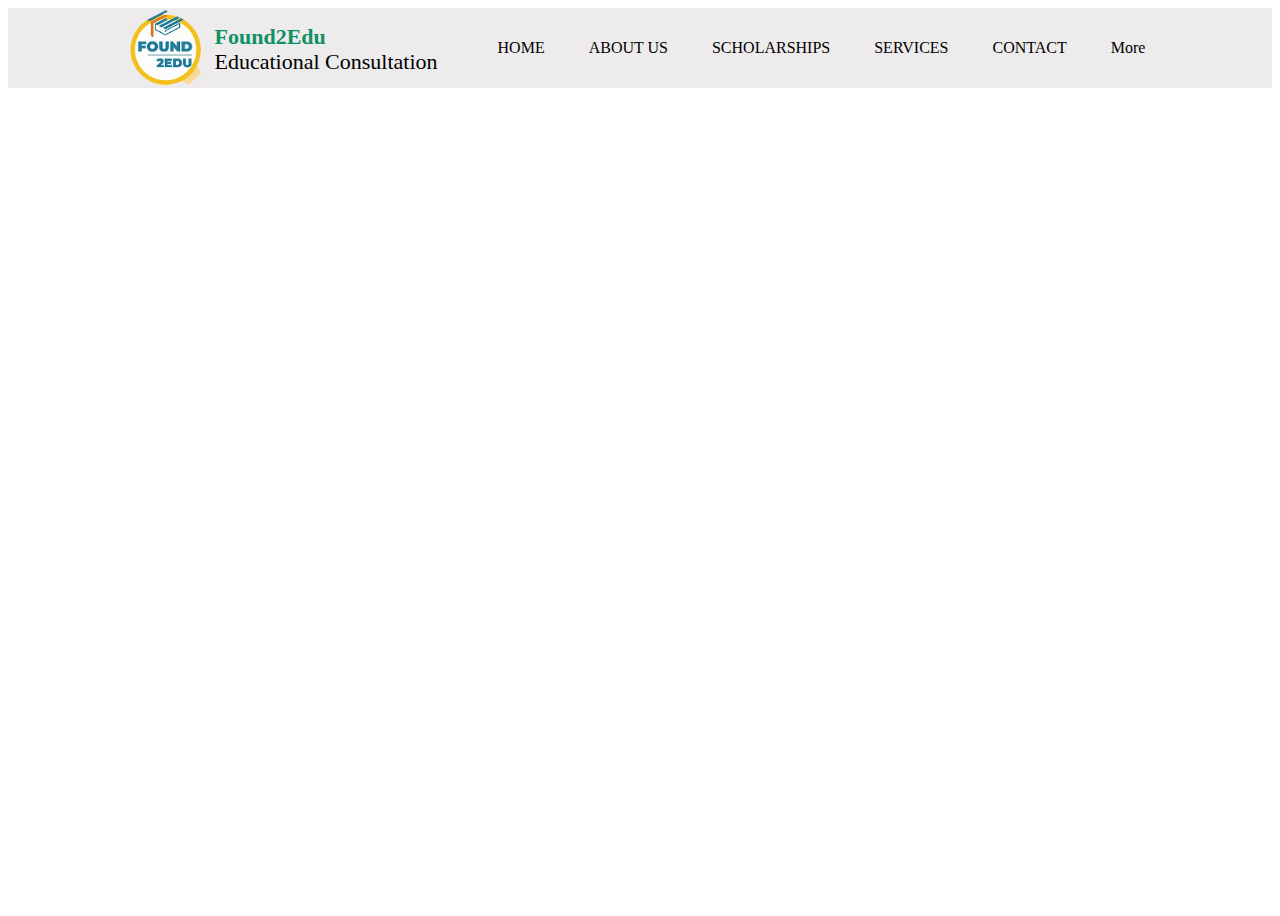
<file: index.html>
<!DOCTYPE html>
<html lang="en">
<head>
    <meta charset="UTF-8">
    <meta name="viewport" content="width=device-width, initial-scale=1.0">
    <link rel="stylesheet" href="home.css">
    <title>Document</title>
</head>
<body>
    <div class="banner">
        <div class="navbar">
            <img src="./image/logoo.png" alt="" class="logo">
            <div class="topmenu">
                <p class="p1">Found2Edu</p>
                <p class="p2">Educational Consultation</p>
            </div>
            <ul>
                <li><a href="#">HOME</a></li>
                <li><a href="#">ABOUT US</a></li>
                <li><a href="#">SCHOLARSHIPS</a></li>
                <li><a href="#">SERVICES</a></li>
                <li><a href="#">CONTACT</a></li>
                <li><a href="#">More</a></li>
                
            </ul>
        </div>
    </div>
</body>
</html>
</file>
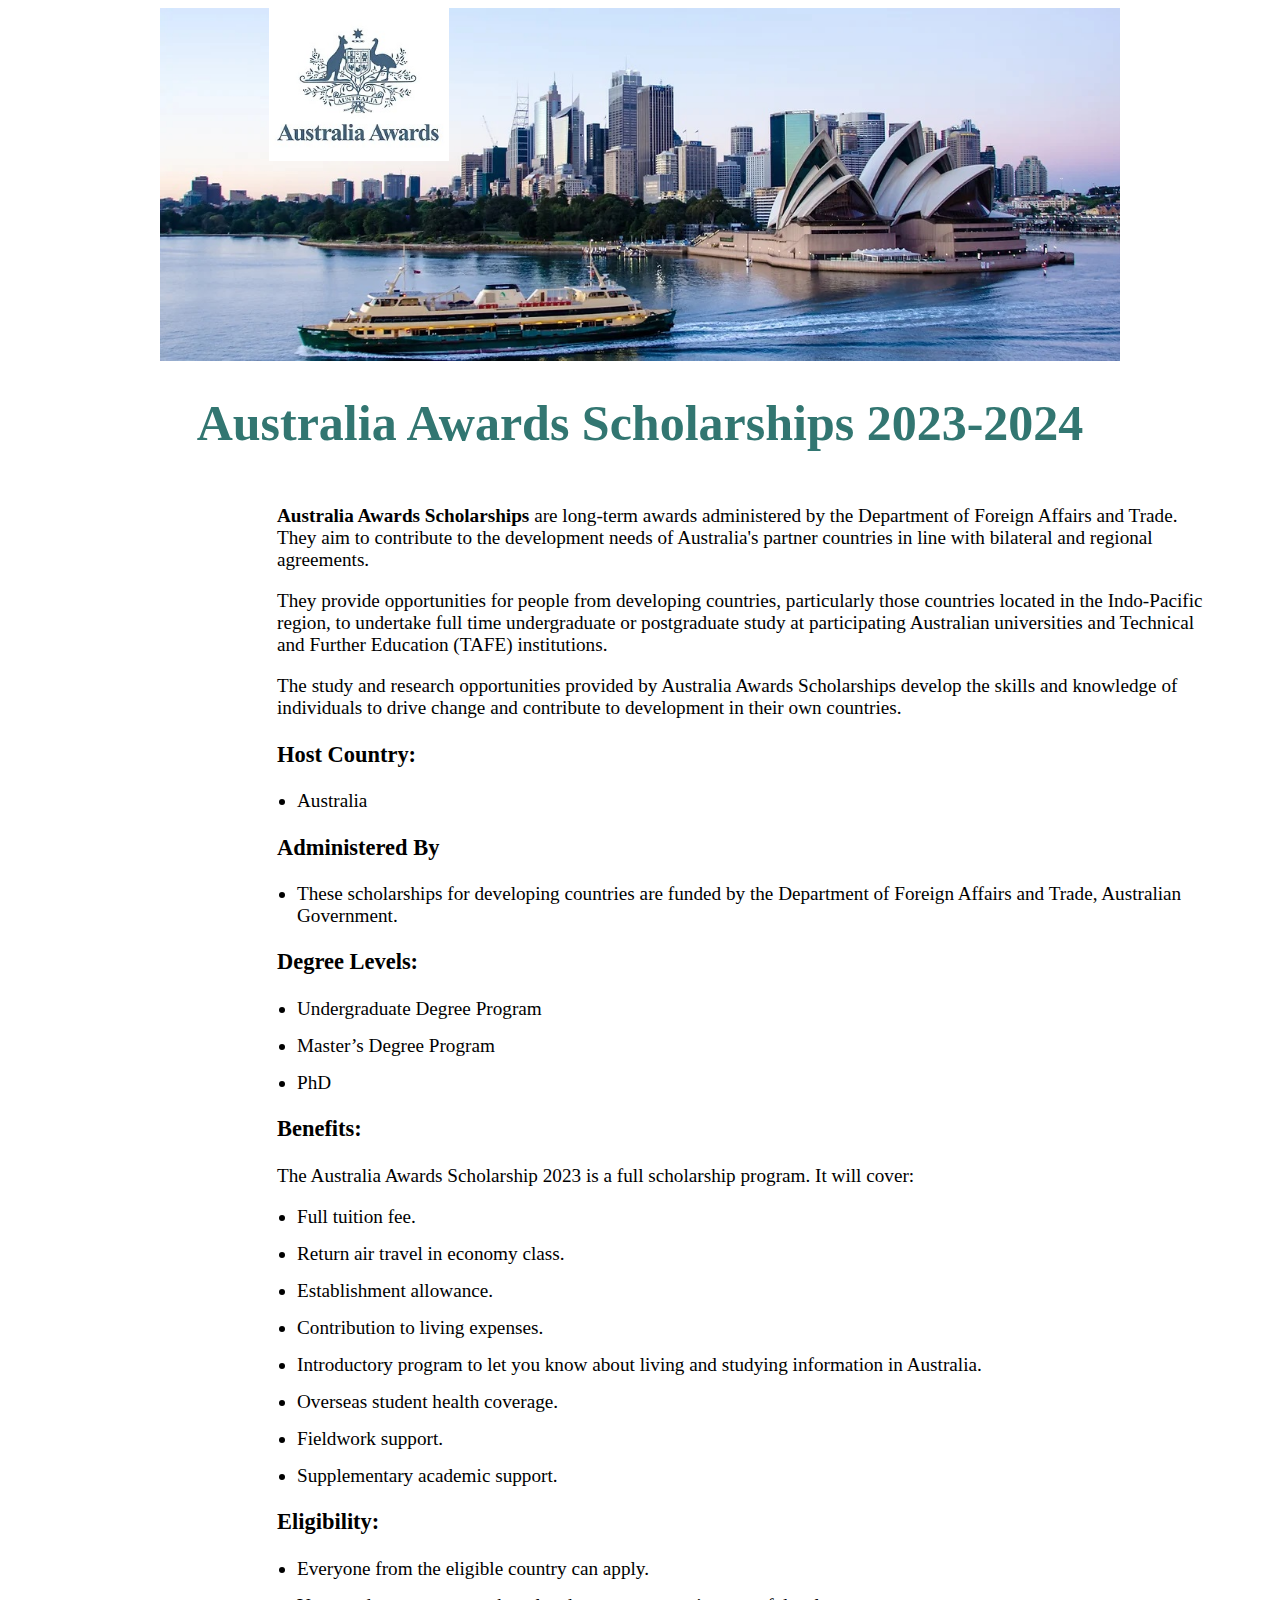
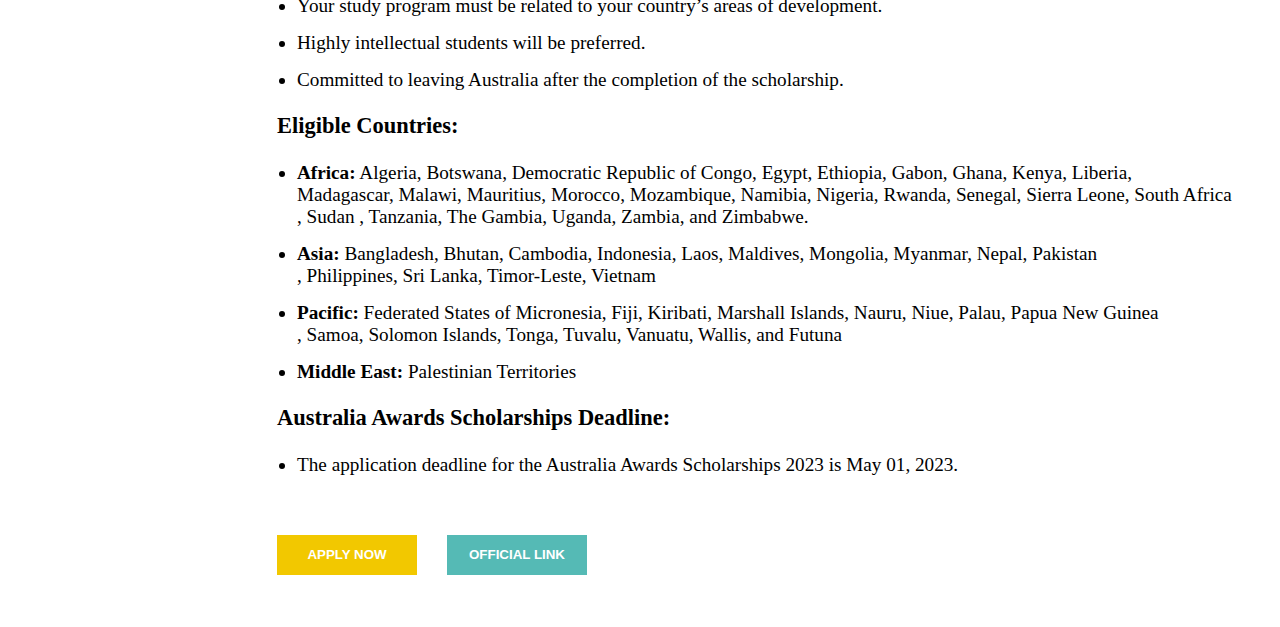
<file: aus.html>
<!DOCTYPE html>
<html lang="en">
<head>
    <meta charset="UTF-8">
    <meta name="viewport" content="width=device-width, initial-scale=1.0">
    <link rel="stylesheet" href="./aus.css">
    <title>Document</title>
</head>
<body>
    <div class="container">
        <img src="./image/Aus.jpg" alt="" class="auspicbig">
        <div class="auspic"> <img src="./image/auspic.jpg" alt="" class="auspicmini" ></div>
    </div>
    <div class="label">
        <h1 class="AW"> Australia Awards Scholarships 2023-2024 </h1>
    </div>
    <div class="label2">
        <p><b>Australia Awards Scholarships</b> are long-term awards administered by the Department of Foreign Affairs and Trade. <br>
            They aim to contribute to the development needs of Australia's partner countries in line with bilateral and regional <br> agreements.</p>
            
            <p>They provide opportunities for people from developing countries, particularly those countries located in the Indo-Pacific <br> region, to undertake full time undergraduate or postgraduate study at participating Australian universities and Technical <br> and Further Education (TAFE) institutions.</p>
            
            <p>The study and research opportunities provided by Australia Awards Scholarships develop the skills and knowledge of <br> individuals to drive change and contribute to development in their own countries.</p>
            
    </div>
    <div class="label3">
        <h3>Host Country:</h3>
        <li>Australia</li>
        <h3>Administered By</h3>
        <li>These scholarships for developing countries are funded by the Department of Foreign Affairs and Trade, Australian <br>Government.</li>
        <h3>Degree Levels:</h3>
        <li>Undergraduate Degree Program</li>
        <li>Master’s Degree Program</li>
        <li>PhD</li>
        <h3>Benefits:</h3>
        <p>The Australia Awards Scholarship 2023 is a full scholarship program. It will cover:</p>
        <li>Full tuition fee.</li>
        <li>Return air travel in economy class.</li>
        <li>Establishment allowance.</li>
        <li>Contribution to living expenses.</li>
        <li>Introductory program to let you know about living and studying information in Australia.</li>
        <li>Overseas student health coverage.</li>
        <li>Fieldwork support.</li>
        <li>Supplementary academic support.</li>
        <h3>Eligibility:</h3>
        <li>Everyone from the eligible country can apply.</li>
        <li>Your study program must be related to your country’s areas of development.</li>
        <li>Highly intellectual students will be preferred.</li>
        <li>Committed to leaving Australia after the completion of the scholarship.</li>
        <h3>Eligible Countries:</h3>
        <li><b>Africa:</b> Algeria, Botswana, Democratic Republic of Congo, Egypt, Ethiopia, Gabon, Ghana, Kenya, Liberia,<br> Madagascar, Malawi, Mauritius, Morocco, Mozambique, Namibia, Nigeria, Rwanda, Senegal, Sierra Leone, South Africa <br>, Sudan , Tanzania, The Gambia, Uganda, Zambia, and Zimbabwe.</li>
        <li><b>Asia:</b> Bangladesh, Bhutan, Cambodia, Indonesia, Laos, Maldives, Mongolia, Myanmar, Nepal, Pakistan <br>, Philippines, Sri Lanka, Timor-Leste, Vietnam</li>
        <li><b>Pacific:</b> Federated States of Micronesia, Fiji, Kiribati, Marshall Islands, Nauru, Niue, Palau, Papua New Guinea <br>, Samoa, Solomon Islands, Tonga, Tuvalu, Vanuatu, Wallis, and Futuna</li>
        <li><b>Middle East:</b> Palestinian Territories</li>
        <h3>Australia Awards Scholarships Deadline:</h3>
        <li>The application deadline for the Australia Awards Scholarships 2023 is May 01, 2023.</li>
        <br>
        <br>
        <div class="btn">
            <button class="btn1"><b>APPLY NOW</b></button>
            <button class="btn2"><b>OFFICIAL LINK</b></button>
        </div>
        <br><br>


    </div>
</body>
</html>
</file>
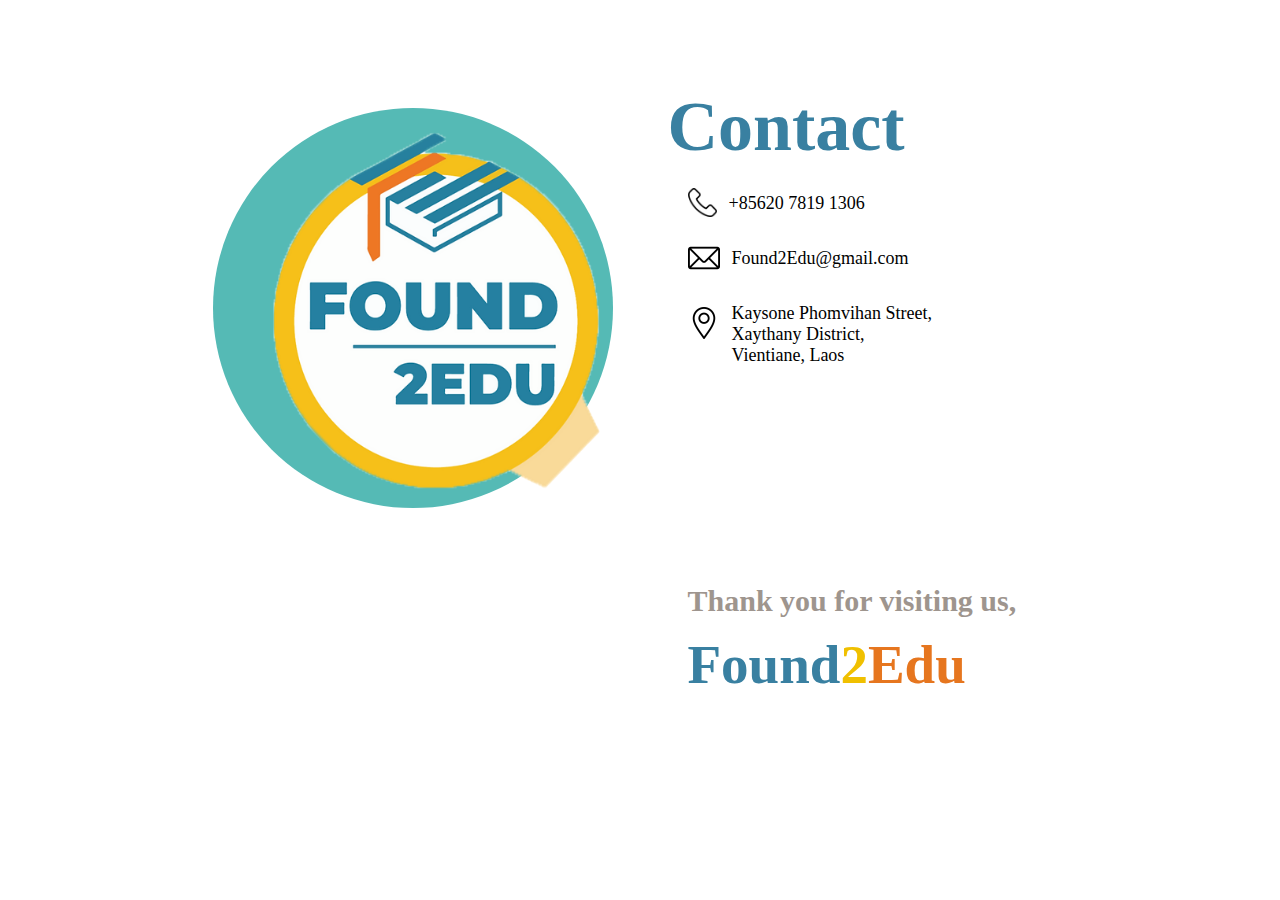
<file: contact.html>
<!DOCTYPE html>
<html lang="en">
<head>
    <meta charset="UTF-8">
    <meta name="viewport" content="width=device-width, initial-scale=1.0">
    <link rel="stylesheet" href="./contact.css">
    <title>Document</title>
</head>
<body>
    <div class="container">
        <div class="pic"> <img src="./image/Found2edu-logo.png" alt=""></div>
        <div class="label">
            <div class="labelin"><H1 class="ch1">Contact</H1></div>
            <div class="labelin2">
                <a href="#"><img src="./image/telephone.png" alt=""></a>
                <p>+85620 7819 1306</p>
            </div>
            <div class="labelin3">
                <a href="#"><img src="./image/email.png" alt=""></a>
                <p>Found2Edu@gmail.com</p>
            </div>
            <div class="labelin4">
                <a href="#"><img src="./image/location.png" alt=""></a>
                <p>Kaysone Phomvihan Street,<br>
                    Xaythany District,<br>
                    Vientiane, Laos</p>
            </div>
            <div class="labelbt1">
                <h2>Thank you for visiting us,</h2>
            </div>
            <div class="labelbt2">
                <h1 class="one">Found</h1>
                <h1 class="two">2</h1>
                <h1 class="three">Edu</h1>
            </div>
        </div>
    </div>
</body>
</html>
</file>
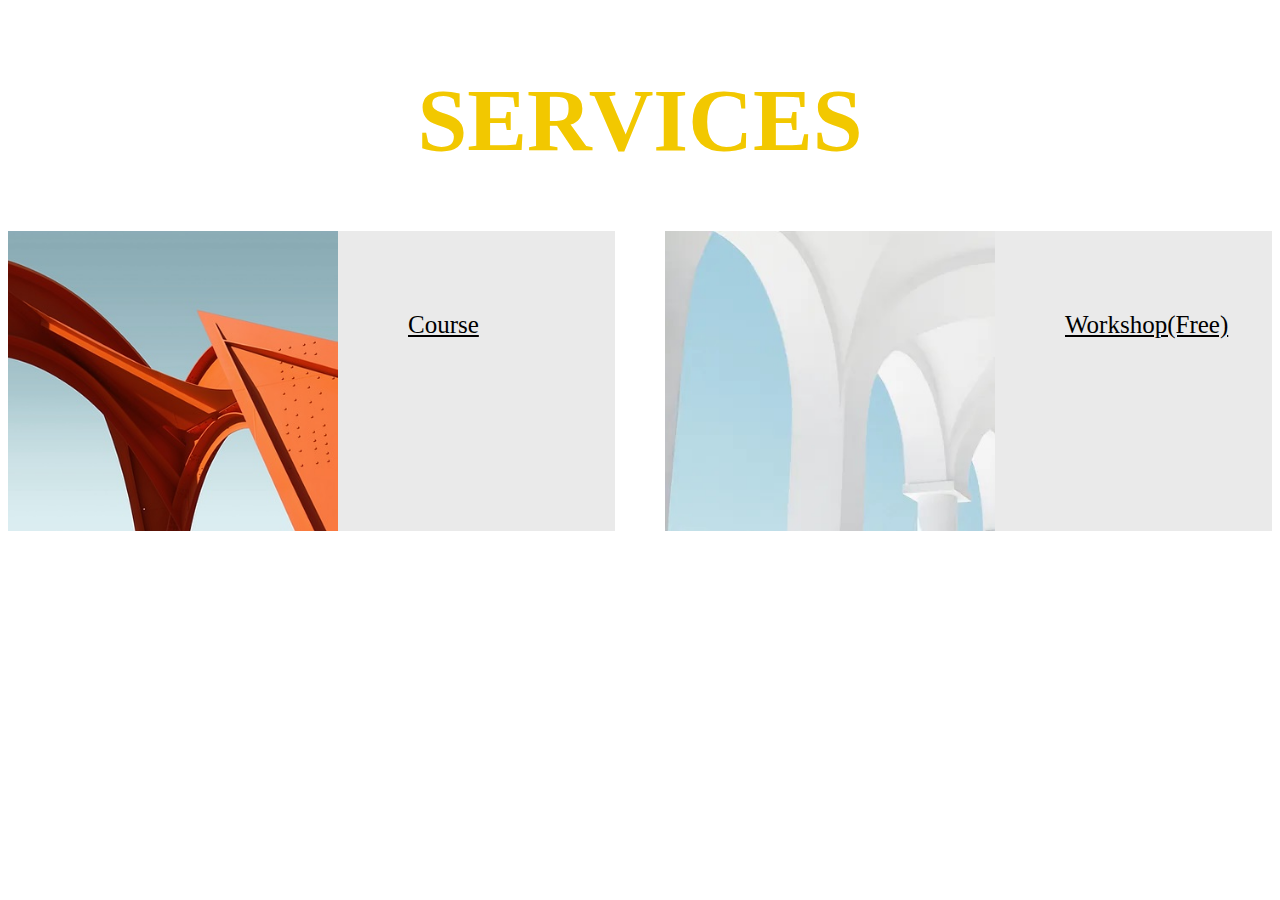
<file: services.html>
<!DOCTYPE html>
<html lang="en">
<head>
    <meta charset="UTF-8">
    <meta name="viewport" content="width=device-width, initial-scale=1.0">
    <link rel="stylesheet" href="./services.css">
    <title>Document</title>
</head>
<body>
    <div class="container">
        <div class="label"> <h1>SERVICES</h1></div>
        <div class="label2">
            <div class="pic1" id="pic">
                <img src="./image/Coures.jpg" alt="">
                <div class="alink"><a href="#">Course</a></div>
                
            </div>
            <div class="pic2" id="pic"> <img src="./image/workshop.jpg" alt="">
                <div class="alink2"><a href="#">Workshop(Free)</a></div></div>
        </div>
    </div>
</body>
</html>
</file>
<file: home.css>
.banner{
    width: 100%;
    height: 100vh;
}
.navbar{
    background-color: rgb(237, 235, 235);
    width: 100%;
    height: 10px;
    margin: auto;
    padding: 35px 0;
    display: flex;
    align-items: center;
    justify-content: center;
    
}
.navbar ul li{
    list-style: none;
    display: inline-block;
    margin: 0 20px;
}
.logo{
    width: 100px;
    cursor: pointer;   
}
.p1{
    font-weight: bold;
    font-size: 22px;
    color: rgb(15, 145, 102);
    position: absolute;
    margin-top: 25px;
    
}
.p2{
    font-size: 22px;
    margin-top:50px;
}
.navbar ul li a{
    text-decoration: none;
    color: black;
}
</file>
<file: aus.css>
.container{
    display: flex;
    justify-content: center;
}
.auspicbig{
    width: 960px;
}
.auspic{
    position: absolute;
    left: 0px;
    margin-left: 269px;
}
.auspicmini{
    width: 180px;
}

.label{
    display: flex;
    justify-content: center;
    font-size: 25px;
}
.label2{
    font-size: 1.2rem;
    margin-left: 269px;
}
.label3{
    font-size: 1.2rem;
    margin-left: 269px;
}
.label3 li{
    margin-left: 20px;
    margin-bottom: 15px;
}
.AW{
    color: rgba(50,118,113,255);

}
.btn{
    display: flex;
    
    height: 40px;
    
}
.btn1{
    margin-right: 30px;
    width: 140px;
    background-color: rgba(242,200,0,255);
    color: white;
    border-style: none;
    transition: 0.2s;
}
.btn2{
    
    width: 140px;
    background-color: rgba(85,186,181,255);
    color: white;
    border-style: none;
    transition: 0.2s;
}
.btn1:hover{
    background-color: rgba(215,33,35,255);
    
}
.btn2:hover{
    background-color: rgba(70,149,143,255);
    
}
*{
    
}
</file>
<file: contact.css>
.container{
    display: flex;
    justify-content: center;
    padding-top: 100px;
}
.pic{
    width: 400px;
    height: 400px;
    border-radius: 50% 50% 50% 50%;
    background-color: rgba(85,186,181,255);
    display: flex;
    justify-content: center;
    
}
.label{
    width: 400px;
    height: 400px;
    
    margin-left: 55px;
}
.pic img{
    position: absolute;
    width: 460px;
    height: 450px;
    margin-top: -20px;
    margin-right: -40px;
    
}
.ch1{
    font-size: 70px;
    position: absolute;
    top: 40px;
    color: rgba(57,128,161,255);
    
}
.labelin2 img{
    width: 29px;
    margin-top: 80px;
    margin-left: 20px;
    
}
.labelin2{
    display: flex;  
}
.labelin2 p{
    margin-top: 85px;
    margin-left: 12px;
    font-size: 18px;
}
.labelin3{
    display: flex;
}
.labelin3 img{
    width: 32px;
    margin-top: 10px;
    margin-left: 20px; 
}
.labelin3 p{
    margin-top: 16px;
    margin-left: 12px;
    font-size: 18px;
}
.labelin4{
    display: flex;
}
.labelin4 img{
    width: 32px;
    margin-top: 20px;
    margin-left: 20px;
}
.labelin4 p{
    margin-top: 16px;
    margin-left: 12px;
    font-size: 18px;
}
.labelbt1{
    margin-left: 20px;
    margin-top: 200px;
}
.labelbt1 h2{
    font-size: 30px;
    color: rgba(158,149,142,255);
}
.labelbt2{
    display: flex;
    margin-left: 20px;
}
.labelbt2 h1{
    margin-top: -10px;
    font-size: 55px;
}
.one{
    color: rgba(57,128,161,255);
}
.two{
    color: rgba(240,192,0,255);
}
.three{
    color: rgba(230,118,31,255);
}
</file>
<file: services.css>
.label{
    display: flex;
    justify-content: center;
    font-size: 2.8rem;
    color: rgba(242,200,0,255);
}
.label2{
    display: flex;
    justify-content: center;
    
}
.pic1{
    width: 660px;
    background-color: rgba(234,234,234,255);
    margin-right: 50px;
    display: flex;
    
}
img{
    width: 330px;
}
.pic2{
    width: 660px;
    background-color:rgba(234,234,234,255);
    display: flex;
}
.alink a{
    color: black;
    font-size: 25px;
    margin-left: 70px;
    position: absolute;
    margin-top: 80px;
    
}
.alink2 a{
    color: black;
    font-size: 25px;
    margin-left: 70px;
    position: absolute;
    margin-top: 80px;
    
}
</file>
